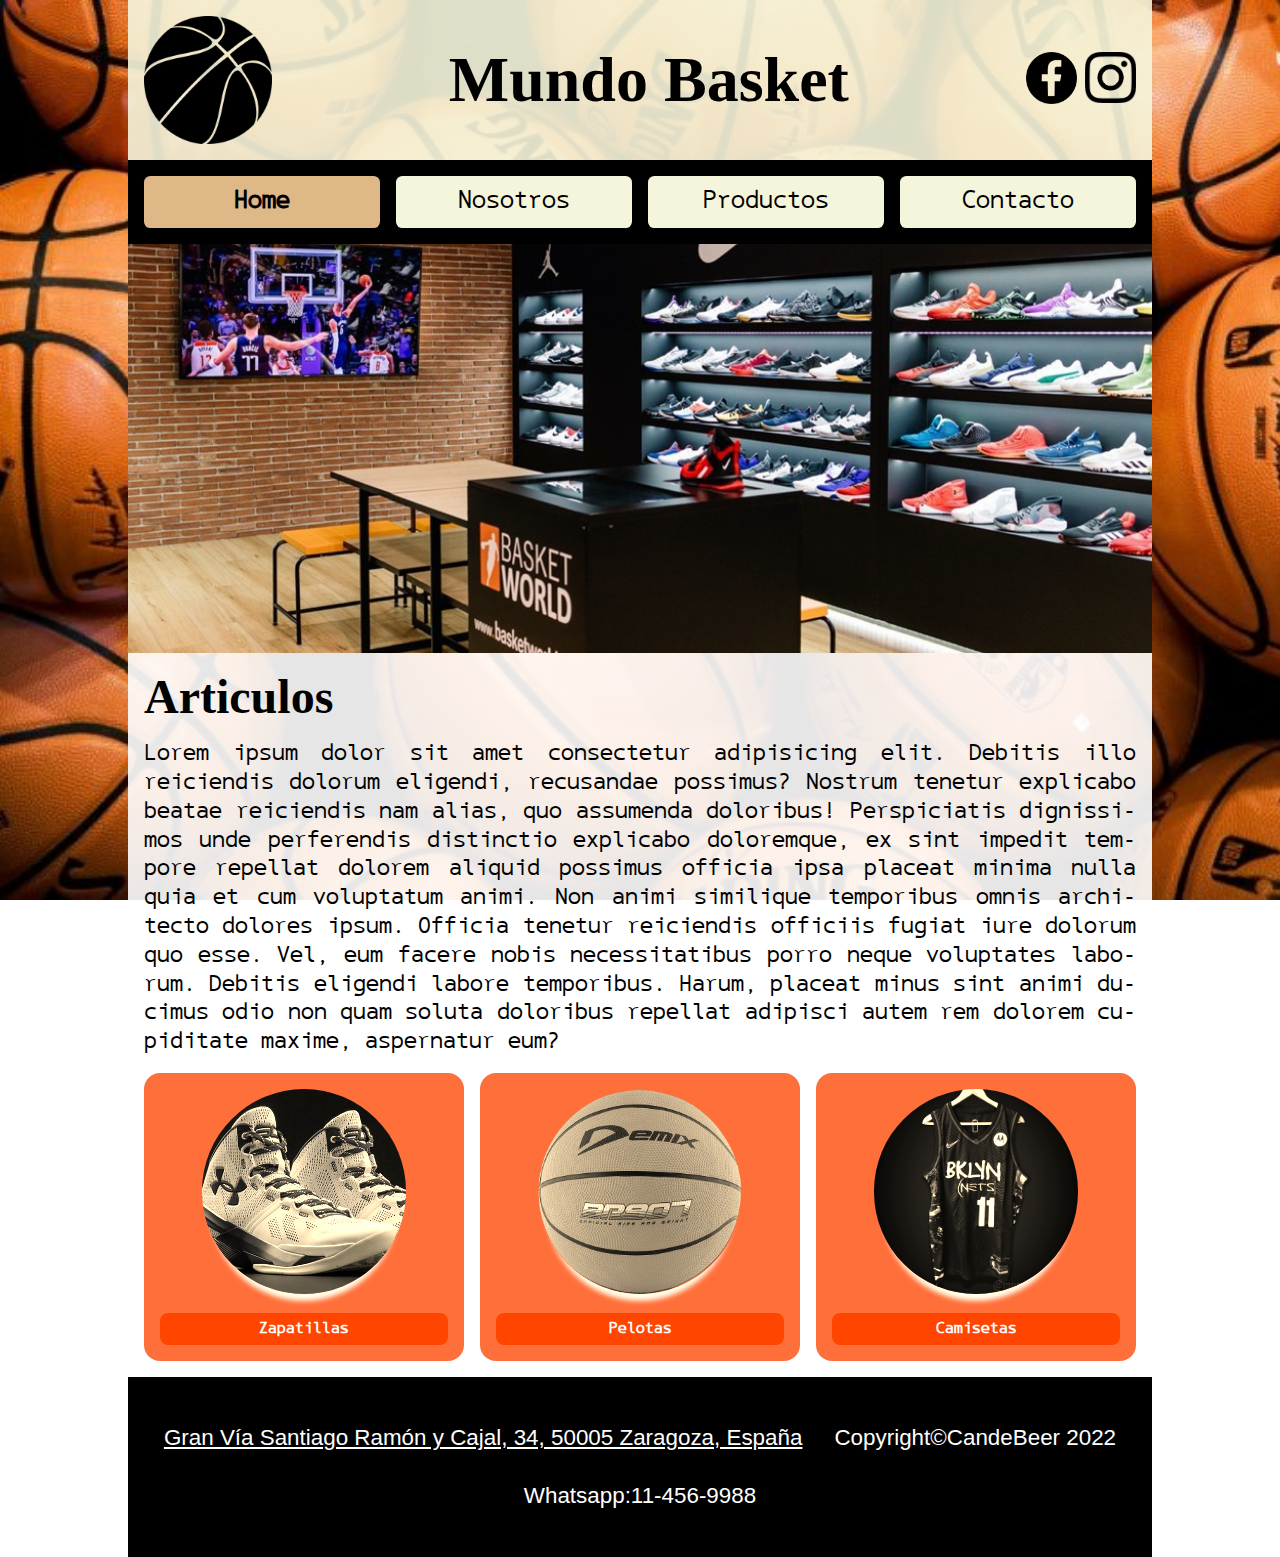
<file: web-mundobasket/index.html>
<!DOCTYPE html>
<html lang="es">
<head>
    <meta charset="UTF-8">
    <meta http-equiv="X-UA-Compatible" content="IE=edge">
    <meta name="viewport" content="width=device-width, initial-scale=1.0">
    <title>Mundo basket</title>
    <link rel="stylesheet" href="css/estilos.css">
    <meta http-equiv="Last-Modified" content="0">
<meta http-equiv="Cache-Control" content="no-cache, mustrevalidate">
<meta http-equiv="Pragma" content="no-cache">
<meta name="description" content="tienda de articulos de basquet">
<meta name="keywords" content="pelotas, zapatillas de basquet, camisetas, tienda de basquet">
<link rel="stylesheet" href="css/estilos.css">
</head>
<body>
<div class="contenedor">
<header class="cabecera">
<img src="img/pelotablancaynegra.png" class="logo">
<h1 class="titulo">Mundo Basket</h1>
<div class="redes">
<a href="#"><img src="img/facebook 2.png" alt="" class="redes__imagen"></a>
<a href="#"><img src="img/instagram1.png" alt="" class="redes__imagen"></a>
</div>
</header>
<nav class="menu" id="menu">
<ul class="menu__ul">
<li class="menu__item"><a href="index.html" class="menu__link menu__link--actual">Home</a></li>
<li class="menu__item"><a href="nosotros.html" class="menu__link">Nosotros</a></li>
<li class="menu__item"><a href="index.html#productos" class="menu__link">Productos</a></li>
<li class="menu__item"><a href="contacto.html" class="menu__link">Contacto</a></li>
</ul>
</nav>
<section class="portada">
<div class="slider">
<img src="img/slider/imgslider1.jpg" class="slider__item">
<img src="img/slider/imgsliderremp1.jpg" class="slider__item">
<img src="img/slider/imgsliderremp2.jpg" class="slider__item">
<img src="img/slider/imgslider4.jpg" class="slider__item">
</div>
</section>
<section class="principal">
<h2 class="principal__titulo" id="productos">Articulos</h2>
<p class="principal__texto">Lorem ipsum dolor sit amet consectetur adipisicing elit. Debitis illo reiciendis dolorum eligendi, recusandae possimus? Nostrum tenetur explicabo beatae reiciendis nam alias, quo assumenda doloribus! Perspiciatis dignissimos unde perferendis distinctio explicabo doloremque, ex sint impedit tempore repellat dolorem aliquid possimus officia ipsa placeat minima nulla quia et cum voluptatum animi. Non animi similique temporibus omnis architecto dolores ipsum. Officia tenetur reiciendis officiis fugiat iure dolorum quo esse. Vel, eum facere nobis necessitatibus porro neque voluptates laborum. Debitis eligendi labore temporibus. Harum, placeat minus sint animi ducimus odio non quam soluta doloribus repellat adipisci autem rem dolorem cupiditate maxime, aspernatur eum?</p>
<div class="productos">
<article class="productos__item">
<a href="zapatillas.html" class="productos__link">
<img src="img/producto1/zapas1.png" class="productos__imagen">
<span class="productos__titulo">Zapatillas</span>
</a>
</article>
<article class="productos__item">
<a href="pelotas.html" class="productos__link">
<img src="img/producto2/bocha.png" class="productos__imagen">
<span class="productos__titulo">Pelotas</span>
</a>
</article>
<article class="productos__item">
<a href="camisetas.html" class="productos__link">
<img src="img/producto3/camiseta1.png" class="productos__imagen">
<span class="productos__titulo">Camisetas</span>
</a>
</article>
</div>
</section>
<footer class="pie">
<p class="pie__texto"><a href="https://g.page/BasketWorld?share" target="_blank" class="pie__link">Gran Vía Santiago Ramón y Cajal, 34, 50005 Zaragoza, España</a></p>
<p class="pie__texto">Copyright&copy;CandeBeer 2022</p>
<p class="pie__texto">Whatsapp:11-456-9988</p>
</footer>
</div>
</body>
</html>
</file>
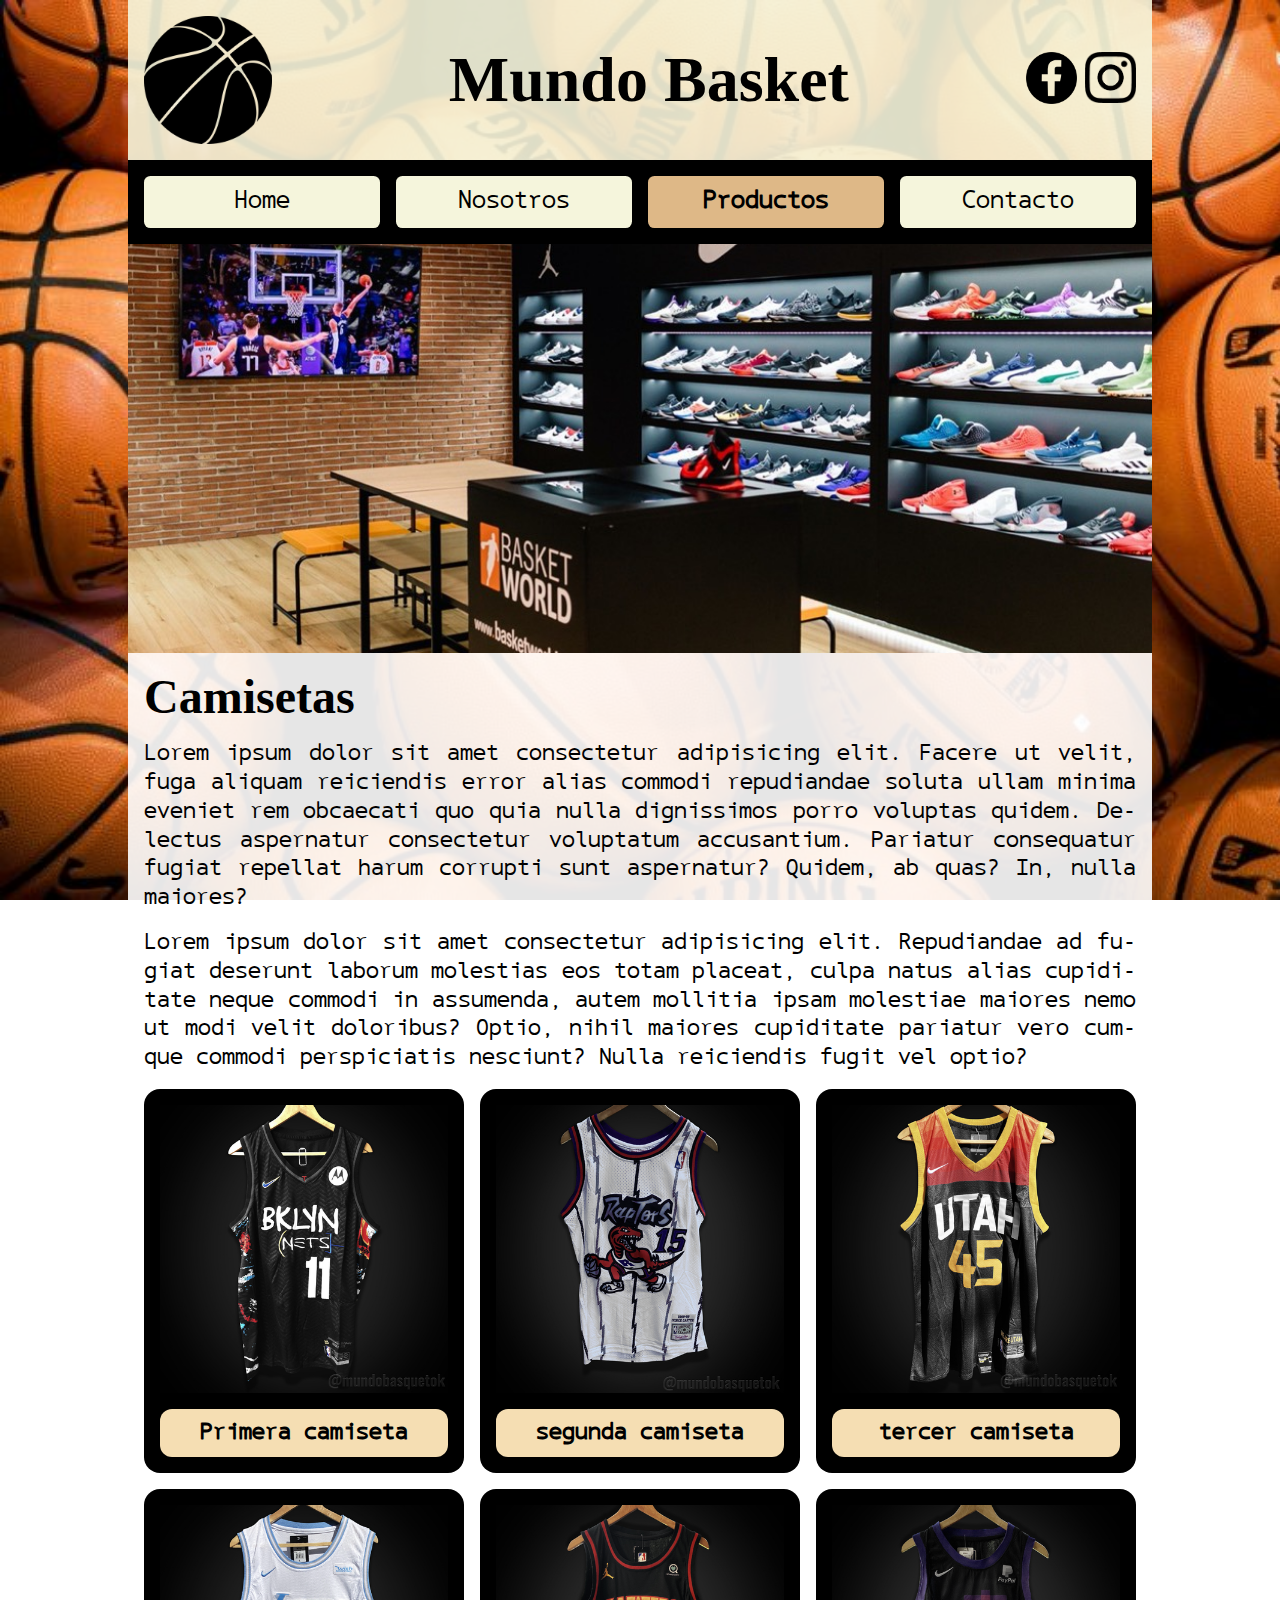
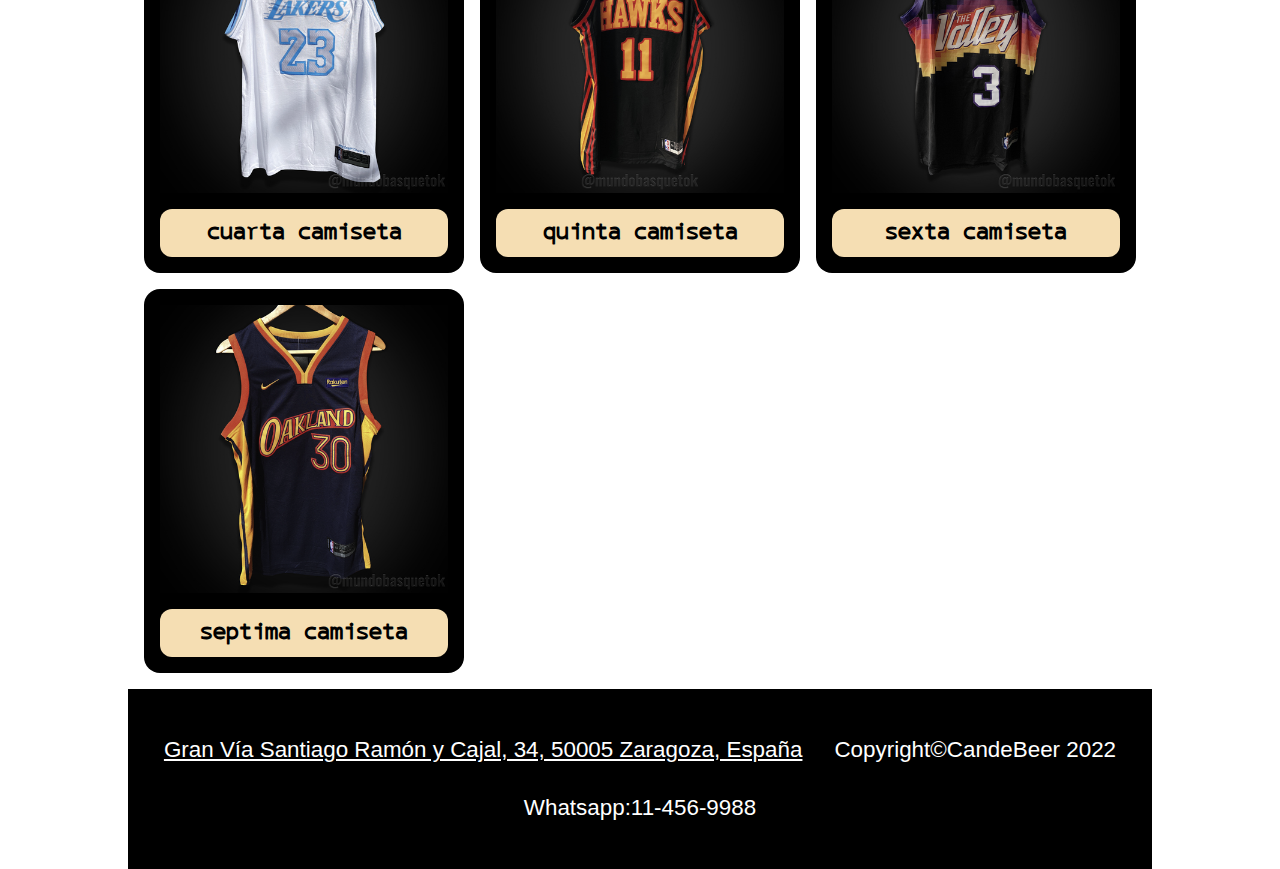
<file: web-mundobasket/camisetas.html>
<!DOCTYPE html>
<html lang="es">
<head>
    <meta charset="UTF-8">
    <meta http-equiv="X-UA-Compatible" content="IE=edge">
    <meta name="viewport" content="width=device-width, initial-scale=1.0">
    <title>Mundo basket</title>
    <link rel="stylesheet" href="css/estilos.css">
    <meta http-equiv="Last-Modified" content="0">
<meta http-equiv="Cache-Control" content="no-cache, mustrevalidate">
<meta http-equiv="Pragma" content="no-cache">
<meta name="description" content="tienda de articulos de basquet">
<meta name="keywords" content="pelotas, zapatillas de basquet, camisetas, tienda de basquet">
<link rel="stylesheet" href="css/estilos.css">
</head>
<body>
<div class="contenedor">
<header class="cabecera">
<img src="img/pelotablancaynegra.png" class="logo">
<h1 class="titulo">Mundo Basket</h1>
<div class="redes">
<a href="#"><img src="img/facebook 2.png" alt="" class="redes__imagen"></a>
<a href="#"><img src="img/instagram1.png" alt="" class="redes__imagen"></a>
</div>
</header>
<nav class="menu" id="menu">
<ul class="menu__ul">
<li class="menu__item"><a href="index.html" class="menu__link ">Home</a></li>
<li class="menu__item"><a href="nosotros.html" class="menu__link ">Nosotros</a></li>
<li class="menu__item"><a href="index.html#productos" class="menu__link menu__link--actual">Productos</a></li>
<li class="menu__item"><a href="contacto.html" class="menu__link">Contacto</a></li>
</ul>
</nav>
<section class="portada">
<div class="slider">
<img src="img/slider/imgslider1.jpg" class="slider__item">
<img src="img/slider/imgsliderremp1.jpg" class="slider__item">
<img src="img/slider/imgsliderremp2.jpg" class="slider__item">
<img src="img/slider/imgslider4.jpg" class="slider__item">
</div>
</section>
<section class="principal">
<h2 class="principal__titulo" id="productos">Camisetas</h2>
<p class="principal__texto">Lorem ipsum dolor sit amet consectetur adipisicing elit. Facere ut velit, fuga aliquam reiciendis error alias commodi repudiandae soluta ullam minima eveniet rem obcaecati quo quia nulla dignissimos porro voluptas quidem. Delectus aspernatur consectetur voluptatum accusantium. Pariatur consequatur fugiat repellat harum corrupti sunt aspernatur? Quidem, ab quas? In, nulla maiores?</p>
<p class="principal__texto">Lorem ipsum dolor sit amet consectetur adipisicing elit. Repudiandae ad fugiat deserunt laborum molestias eos totam placeat, culpa natus alias cupiditate neque commodi in assumenda, autem mollitia ipsam molestiae maiores nemo ut modi velit doloribus? Optio, nihil maiores cupiditate pariatur vero cumque commodi perspiciatis nesciunt? Nulla reiciendis fugit vel optio?</p>
<div class="galeria">
<figure class="galeria__item">
<img src="img/producto3/camiseta1.png" class="galeria__imagen">
<figcaption class="galeria__titulo">Primera camiseta</figcaption>
</figure>
<figure class="galeria__item">
<img src="img/producto3/camiseta2.png" class="galeria__imagen">
<figcaption class="galeria__titulo">segunda camiseta</figcaption>
</figure>
<figure class="galeria__item">
<img src="img/producto3/camiseta3.png" class="galeria__imagen">
<figcaption class="galeria__titulo">tercer camiseta</figcaption>
</figure>
<figure class="galeria__item">
<img src="img/producto3/camiseta4.png" class="galeria__imagen">
<figcaption class="galeria__titulo">cuarta camiseta</figcaption>
</figure>
<figure class="galeria__item">
<img src="img/producto3/camiseta5.png" class="galeria__imagen">
<figcaption class="galeria__titulo">quinta camiseta</figcaption>
</figure>
<figure class="galeria__item">
<img src="img/producto3/camsietasuns.jpg" class="galeria__imagen">
<figcaption class="galeria__titulo">sexta camiseta</figcaption>
</figure>
<figure class="galeria__item">
<img src="img/producto3/camisetawarriros.jpg" class="galeria__imagen">
<figcaption class="galeria__titulo">septima camiseta</figcaption>
</figure>
</div>
</section>
<footer class="pie">
<p class="pie__texto"><a href="https://g.page/BasketWorld?share" target="_blank" class="pie__link">Gran Vía Santiago Ramón y Cajal, 34, 50005 Zaragoza, España</a></p>
<p class="pie__texto">Copyright&copy;CandeBeer 2022</p>
<p class="pie__texto">Whatsapp:11-456-9988</p>
</footer>
</div>
</body>
</html>
</file>
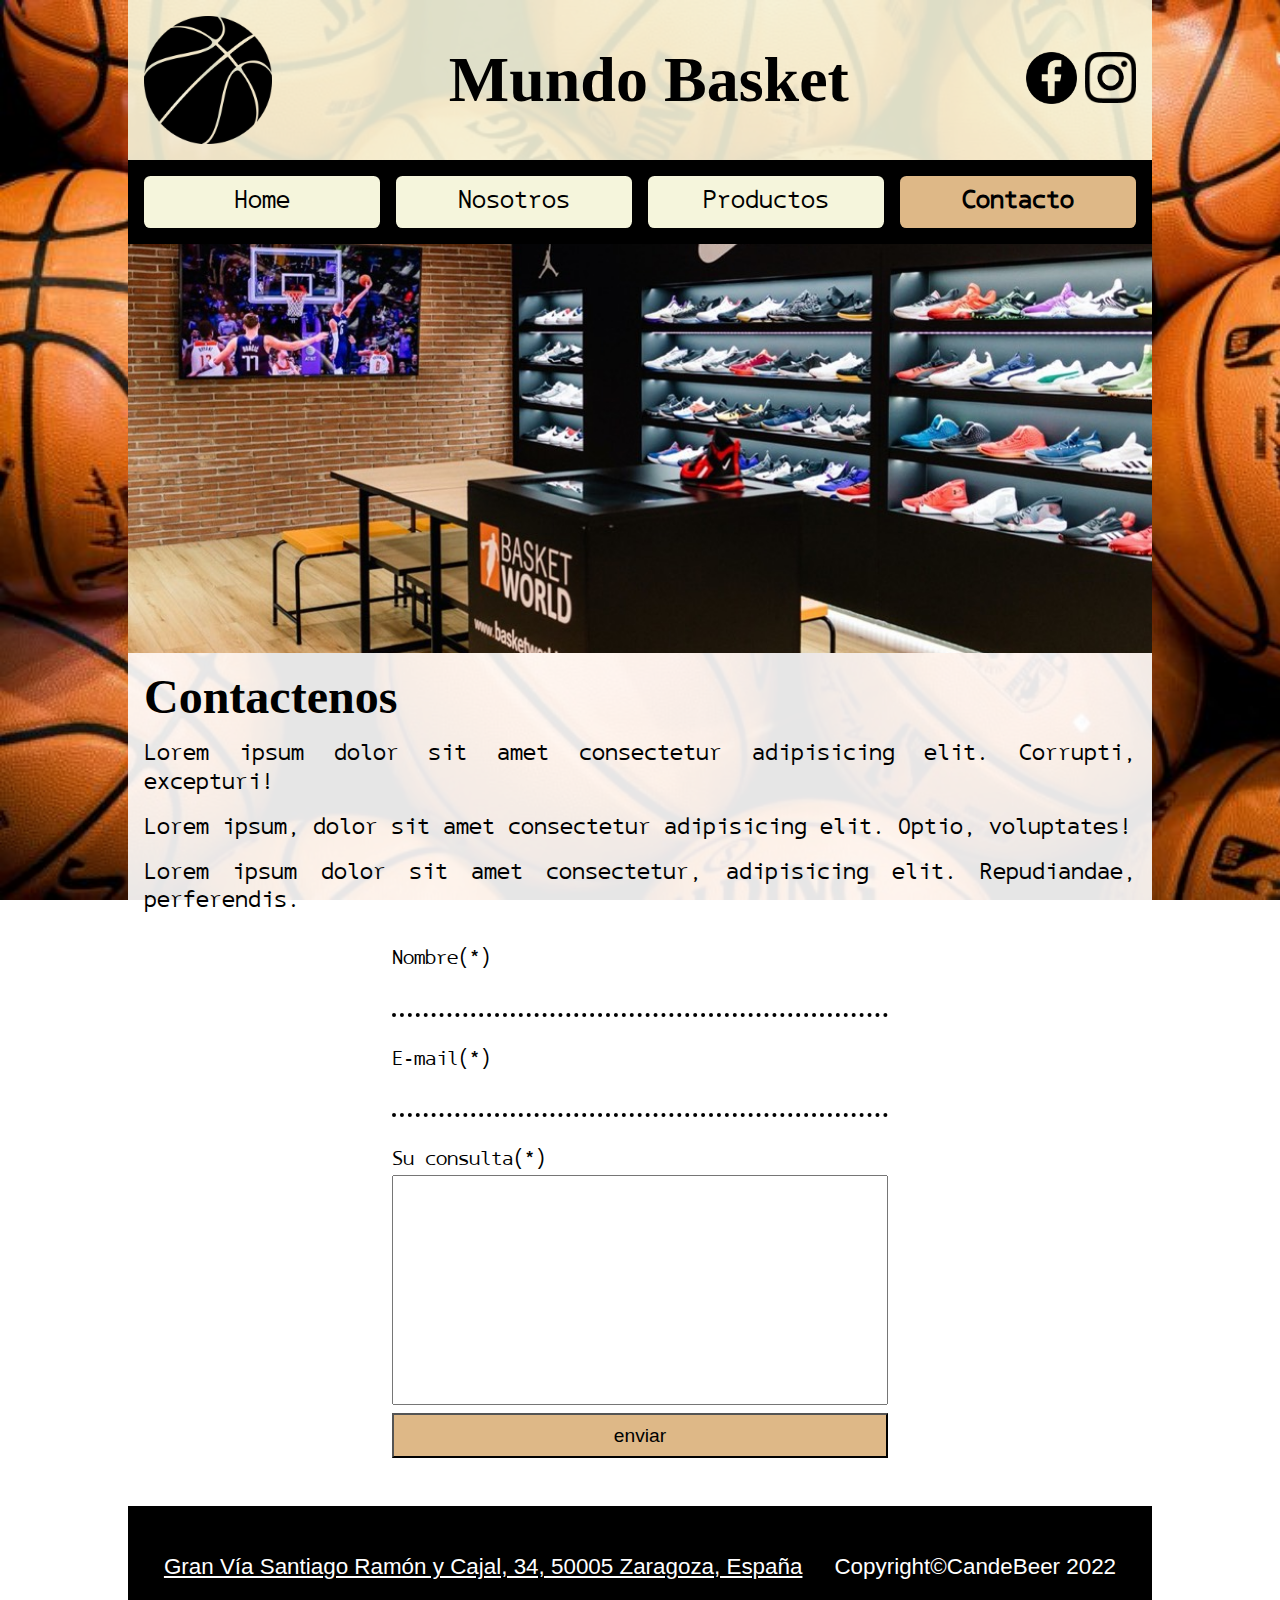
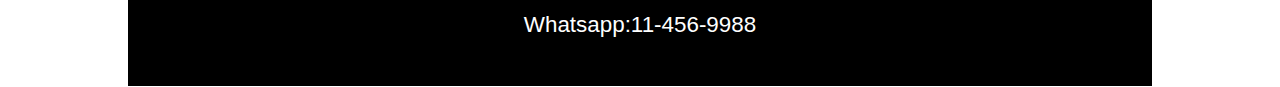
<file: web-mundobasket/contacto.html>
<!DOCTYPE html>
<html lang="es">
<head>
    <meta charset="UTF-8">
    <meta http-equiv="X-UA-Compatible" content="IE=edge">
    <meta name="viewport" content="width=device-width, initial-scale=1.0">
    <title>Mundo basket</title>
    <link rel="stylesheet" href="css/estilos.css">
    <meta http-equiv="Last-Modified" content="0">
<meta http-equiv="Cache-Control" content="no-cache, mustrevalidate">
<meta http-equiv="Pragma" content="no-cache">
<meta name="description" content="tienda de articulos de basquet">
<meta name="keywords" content="pelotas, zapatillas de basquet, camisetas, tienda de basquet">
<link rel="stylesheet" href="css/estilos.css">
</head>
<body>
<div class="contenedor">
<header class="cabecera">
<img src="img/pelotablancaynegra.png" class="logo">
<h1 class="titulo">Mundo Basket</h1>
<div class="redes">
<a href="#"><img src="img/facebook 2.png" alt="" class="redes__imagen"></a>
<a href="#"><img src="img/instagram1.png" alt="" class="redes__imagen"></a>
</div>
</header>
<nav class="menu" id="menu">
<ul class="menu__ul">
<li class="menu__item"><a href="index.html" class="menu__link ">Home</a></li>
<li class="menu__item"><a href="nosotros.html" class="menu__link ">Nosotros</a></li>
<li class="menu__item"><a href="index.html#productos" class="menu__link">Productos</a></li>
<li class="menu__item"><a href="contacto.html" class="menu__link menu__link--actual">Contacto</a></li>
</ul>
</nav>
<section class="portada">
<div class="slider">
<img src="img/slider/imgslider1.jpg" class="slider__item">
<img src="img/slider/imgsliderremp1.jpg" class="slider__item">
<img src="img/slider/imgsliderremp2.jpg" class="slider__item">
<img src="img/slider/imgslider4.jpg" class="slider__item">
</div>
</section>
<section class="principal">
<h2 class="principal__titulo" id="productos">Contactenos</h2>
<p class="principal__texto">Lorem ipsum dolor sit amet consectetur adipisicing elit. Corrupti, excepturi!</p>
<p class="principal__texto">Lorem ipsum, dolor sit amet consectetur adipisicing elit. Optio, voluptates!</p>
<p class="principal__texto">Lorem ipsum dolor sit amet consectetur, adipisicing elit. Repudiandae, perferendis.</p>
<form action="mail.php" method="post" class="formulario">
<label for="nombre" class="formulario__label">Nombre(*)</label>
<input type="text" name="nombre" id="nombre" class="formulario__input" required>
<label for="email" class="formulario__label">E-mail(*)</label>
<input type="email" name="email" id="email" class="formulario__input" required>
<label for="consulta" class="formulario__label">Su consulta(*)</label>
<textarea name="consulta" id="consulta" class="formulario__consulta" required></textarea>
<input type="submit" class="formulario__boton" value="enviar">
</form>
</section>
<footer class="pie">
<p class="pie__texto"><a href="https://g.page/BasketWorld?share" target="_blank" class="pie__link">Gran Vía Santiago Ramón y Cajal, 34, 50005 Zaragoza, España</a></p>
<p class="pie__texto">Copyright&copy;CandeBeer 2022</p>
<p class="pie__texto">Whatsapp:11-456-9988</p>
</footer>
</div>
</body>
</html>
</file>
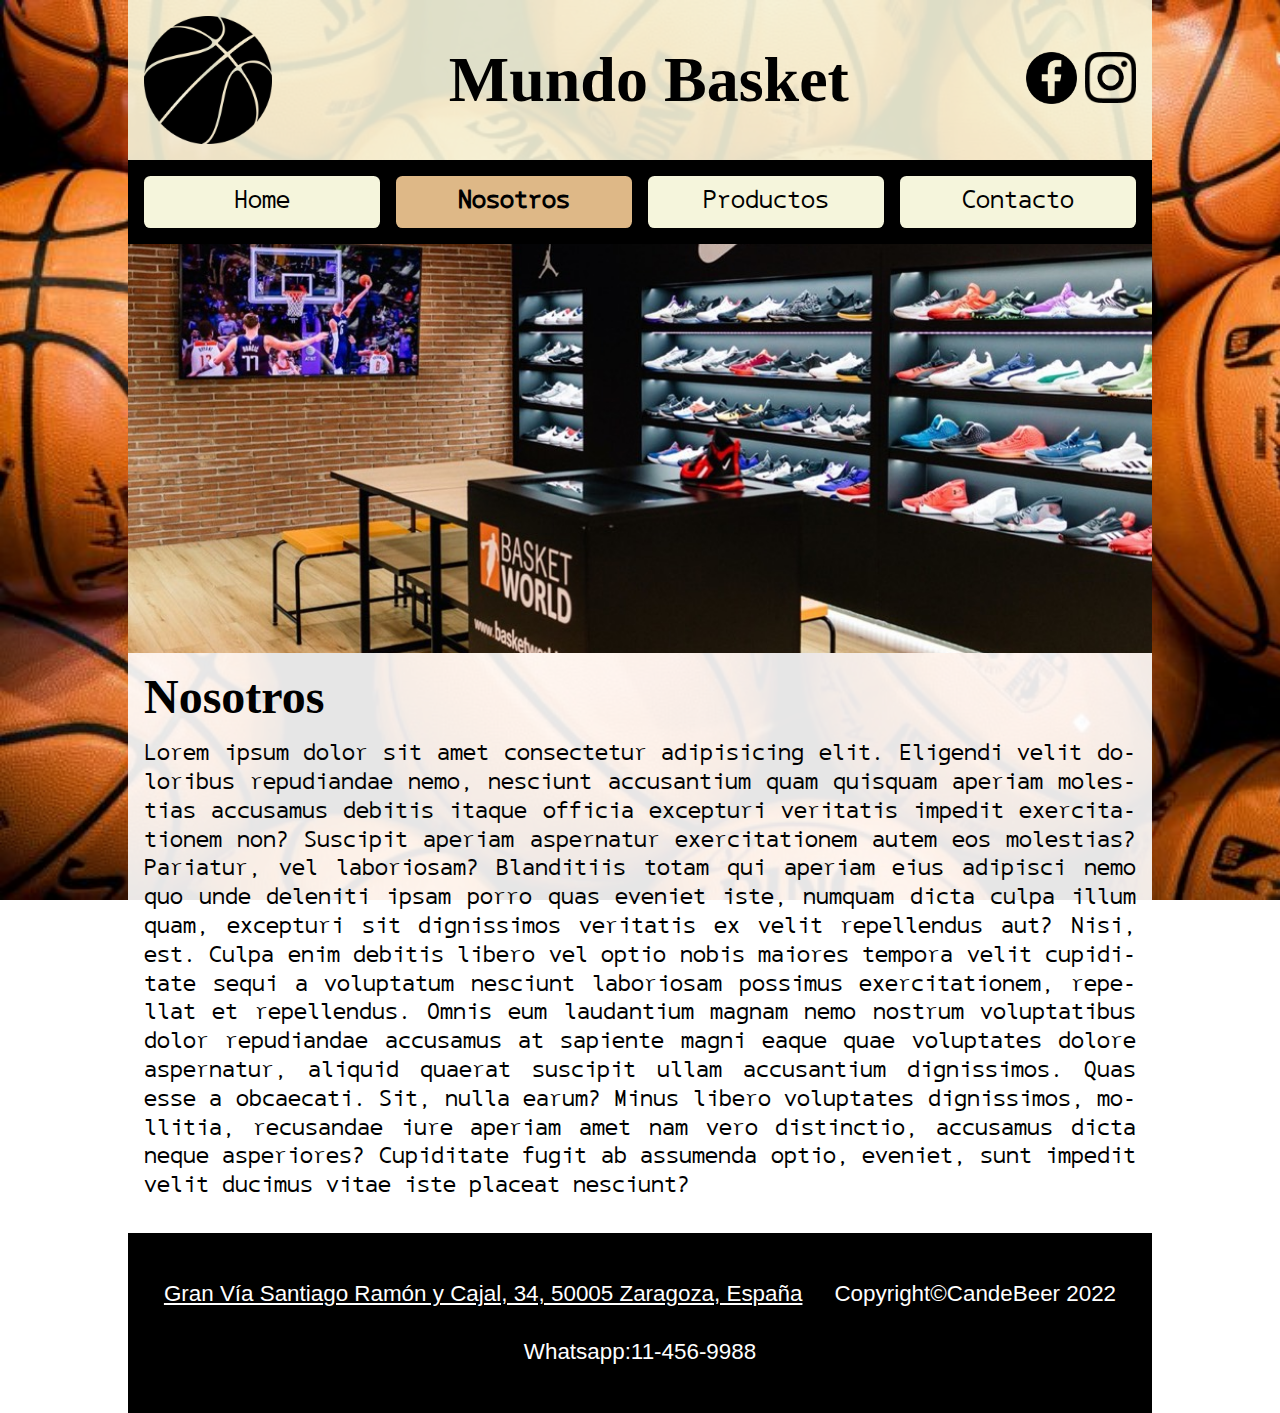
<file: web-mundobasket/nosotros.html>
<!DOCTYPE html>
<html lang="es">
<head>
    <meta charset="UTF-8">
    <meta http-equiv="X-UA-Compatible" content="IE=edge">
    <meta name="viewport" content="width=device-width, initial-scale=1.0">
    <title>Mundo basket</title>
    <link rel="stylesheet" href="css/estilos.css">
    <meta http-equiv="Last-Modified" content="0">
<meta http-equiv="Cache-Control" content="no-cache, mustrevalidate">
<meta http-equiv="Pragma" content="no-cache">
<meta name="description" content="tienda de articulos de basquet">
<meta name="keywords" content="pelotas, zapatillas de basquet, camisetas, tienda de basquet">
<link rel="stylesheet" href="css/estilos.css">
</head>
<body>
<div class="contenedor">
<header class="cabecera">
<img src="img/pelotablancaynegra.png" class="logo">
<h1 class="titulo">Mundo Basket</h1>
<div class="redes">
<a href="#"><img src="img/facebook 2.png" alt="" class="redes__imagen"></a>
<a href="#"><img src="img/instagram1.png" alt="" class="redes__imagen"></a>
</div>
</header>
<nav class="menu" id="menu">
<ul class="menu__ul">
<li class="menu__item"><a href="index.html" class="menu__link ">Home</a></li>
<li class="menu__item"><a href="nosotros.html" class="menu__link menu__link--actual">Nosotros</a></li>
<li class="menu__item"><a href="index.html#productos" class="menu__link">Productos</a></li>
<li class="menu__item"><a href="contacto.html" class="menu__link">Contacto</a></li>
</ul>
</nav>
<section class="portada">
<div class="slider">
<img src="img/slider/imgslider1.jpg" class="slider__item">
<img src="img/slider/imgsliderremp1.jpg" class="slider__item">
<img src="img/slider/imgsliderremp2.jpg" class="slider__item">
<img src="img/slider/imgslider4.jpg" class="slider__item">
</div>
</section>
<section class="principal">
<h2 class="principal__titulo" id="productos">Nosotros</h2>
<p class="principal__texto">Lorem ipsum dolor sit amet consectetur adipisicing elit. Eligendi velit doloribus repudiandae nemo, nesciunt accusantium quam quisquam aperiam molestias accusamus debitis itaque officia excepturi veritatis impedit exercitationem non? Suscipit aperiam aspernatur exercitationem autem eos molestias? Pariatur, vel laboriosam? Blanditiis totam qui aperiam eius adipisci nemo quo unde deleniti ipsam porro quas eveniet iste, numquam dicta culpa illum quam, excepturi sit dignissimos veritatis ex velit repellendus aut? Nisi, est. Culpa enim debitis libero vel optio nobis maiores tempora velit cupiditate sequi a voluptatum nesciunt laboriosam possimus exercitationem, repellat et repellendus. Omnis eum laudantium magnam nemo nostrum voluptatibus dolor repudiandae accusamus at sapiente magni eaque quae voluptates dolore aspernatur, aliquid quaerat suscipit ullam accusantium dignissimos. Quas esse a obcaecati. Sit, nulla earum? Minus libero voluptates dignissimos, mollitia, recusandae iure aperiam amet nam vero distinctio, accusamus dicta neque asperiores? Cupiditate fugit ab assumenda optio, eveniet, sunt impedit velit ducimus vitae iste placeat nesciunt?</p>

</section>
<footer class="pie">
<p class="pie__texto"><a href="https://g.page/BasketWorld?share" target="_blank" class="pie__link">Gran Vía Santiago Ramón y Cajal, 34, 50005 Zaragoza, España</a></p>
<p class="pie__texto">Copyright&copy;CandeBeer 2022</p>
<p class="pie__texto">Whatsapp:11-456-9988</p>
</footer>
</div>
</body>
</html>
</file>
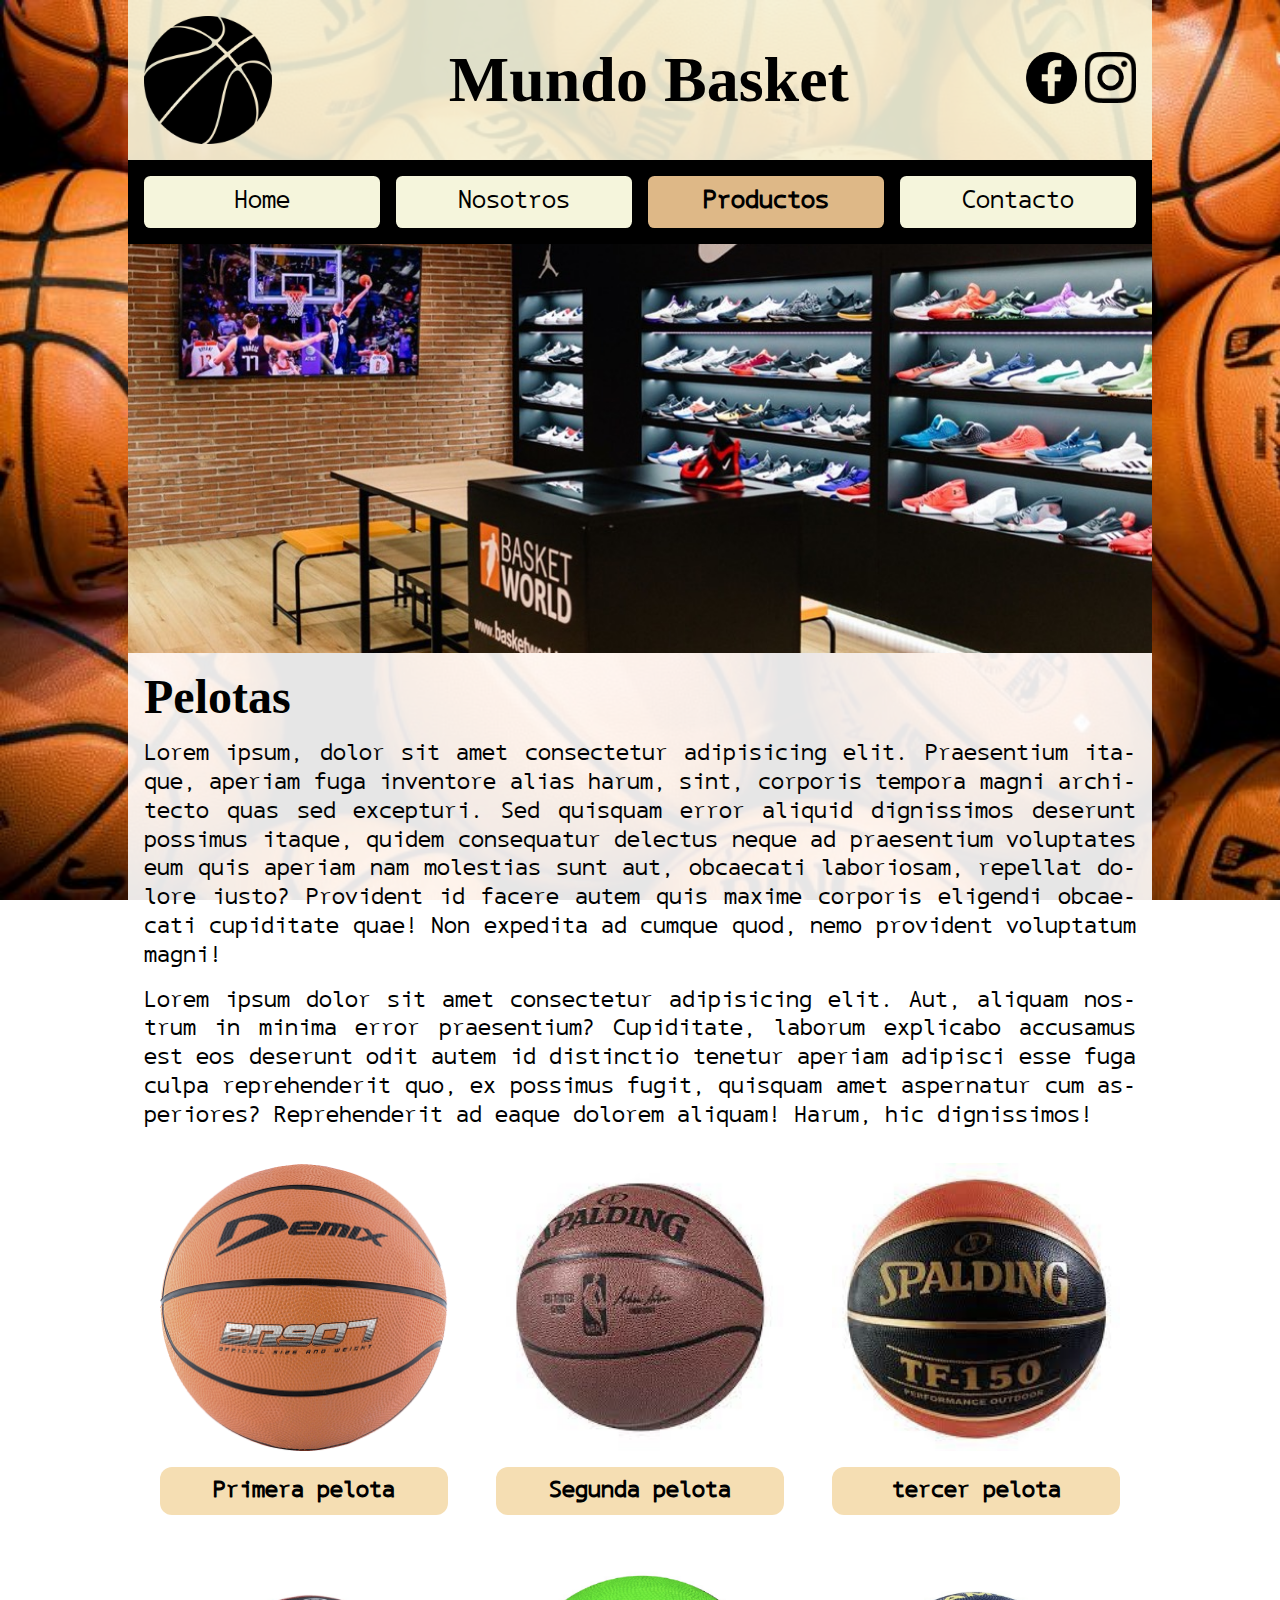
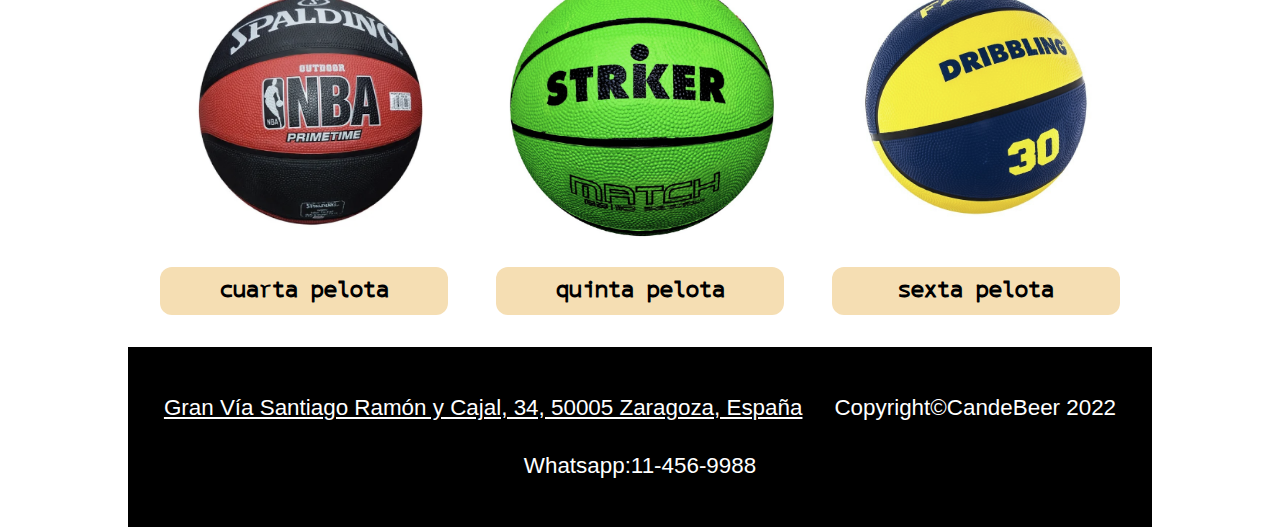
<file: web-mundobasket/pelotas.html>
<!DOCTYPE html>
<html lang="es">
<head>
    <meta charset="UTF-8">
    <meta http-equiv="X-UA-Compatible" content="IE=edge">
    <meta name="viewport" content="width=device-width, initial-scale=1.0">
    <title>Mundo basket</title>
    <link rel="stylesheet" href="css/estilos.css">
    <meta http-equiv="Last-Modified" content="0">
<meta http-equiv="Cache-Control" content="no-cache, mustrevalidate">
<meta http-equiv="Pragma" content="no-cache">
<meta name="description" content="tienda de articulos de basquet">
<meta name="keywords" content="pelotas, zapatillas de basquet, camisetas, tienda de basquet">
<link rel="stylesheet" href="css/estilos.css">
</head>
<body>
<div class="contenedor">
<header class="cabecera">
<img src="img/pelotablancaynegra.png" class="logo">
<h1 class="titulo">Mundo Basket</h1>
<div class="redes">
<a href="#"><img src="img/facebook 2.png" alt="" class="redes__imagen"></a>
<a href="#"><img src="img/instagram1.png" alt="" class="redes__imagen"></a>
</div>
</header>
<nav class="menu" id="menu">
<ul class="menu__ul">
<li class="menu__item"><a href="index.html" class="menu__link ">Home</a></li>
<li class="menu__item"><a href="nosotros.html" class="menu__link ">Nosotros</a></li>
<li class="menu__item"><a href="index.html#productos" class="menu__link menu__link--actual">Productos</a></li>
<li class="menu__item"><a href="contacto.html" class="menu__link">Contacto</a></li>
</ul>
</nav>
<section class="portada">
<div class="slider">
<img src="img/slider/imgslider1.jpg" class="slider__item">
<img src="img/slider/imgsliderremp1.jpg" class="slider__item">
<img src="img/slider/imgsliderremp2.jpg" class="slider__item">
<img src="img/slider/imgslider4.jpg" class="slider__item">
</div>
</section>
<section class="principal">
<h2 class="principal__titulo" id="productos">Pelotas</h2>
<p class="principal__texto">Lorem ipsum, dolor sit amet consectetur adipisicing elit. Praesentium itaque, aperiam fuga inventore alias harum, sint, corporis tempora magni architecto quas sed excepturi. Sed quisquam error aliquid dignissimos deserunt possimus itaque, quidem consequatur delectus neque ad praesentium voluptates eum quis aperiam nam molestias sunt aut, obcaecati laboriosam, repellat dolore iusto? Provident id facere autem quis maxime corporis eligendi obcaecati cupiditate quae! Non expedita ad cumque quod, nemo provident voluptatum magni!</p>
<p class="principal__texto">Lorem ipsum dolor sit amet consectetur adipisicing elit. Aut, aliquam nostrum in minima error praesentium? Cupiditate, laborum explicabo accusamus est eos deserunt odit autem id distinctio tenetur aperiam adipisci esse fuga culpa reprehenderit quo, ex possimus fugit, quisquam amet aspernatur cum asperiores? Reprehenderit ad eaque dolorem aliquam! Harum, hic dignissimos!</p>
<div class="galeria">
<figure class="galeria__item p">
<img src="img/producto2/bocha.png" class="galeria__imagen">
<figcaption class="galeria__titulo">Primera pelota</figcaption>
</figure>
<figure class="galeria__item p">
<img src="img/producto2/pelota.jpg " class="galeria__imagen">
<figcaption class="galeria__titulo">Segunda pelota</figcaption>
</figure>
<figure class="galeria__item p">
<img src="img/producto2/pelotabasquet2.png " class="galeria__imagen">
<figcaption class="galeria__titulo">tercer pelota</figcaption>
</figure>
<figure class="galeria__item p">
<img src="img/producto2/pelotabasquet3.png " class="galeria__imagen">
<figcaption class="galeria__titulo">cuarta pelota</figcaption>
</figure>
<figure class="galeria__item p">
<img src="img/producto2/pelotabasquet4.png " class="galeria__imagen">
<figcaption class="galeria__titulo">quinta pelota</figcaption>
</figure>
<figure class="galeria__item p">
<img src="img/producto2/pelotabasquet5.png " class="galeria__imagen">
<figcaption class="galeria__titulo">sexta pelota</figcaption>
</figure>
</div>
</section>
<footer class="pie">
<p class="pie__texto"><a href="https://g.page/BasketWorld?share" target="_blank" class="pie__link">Gran Vía Santiago Ramón y Cajal, 34, 50005 Zaragoza, España</a></p>
<p class="pie__texto">Copyright&copy;CandeBeer 2022</p>
<p class="pie__texto">Whatsapp:11-456-9988</p>
</footer>
</div>
</body>
</html>
</file>
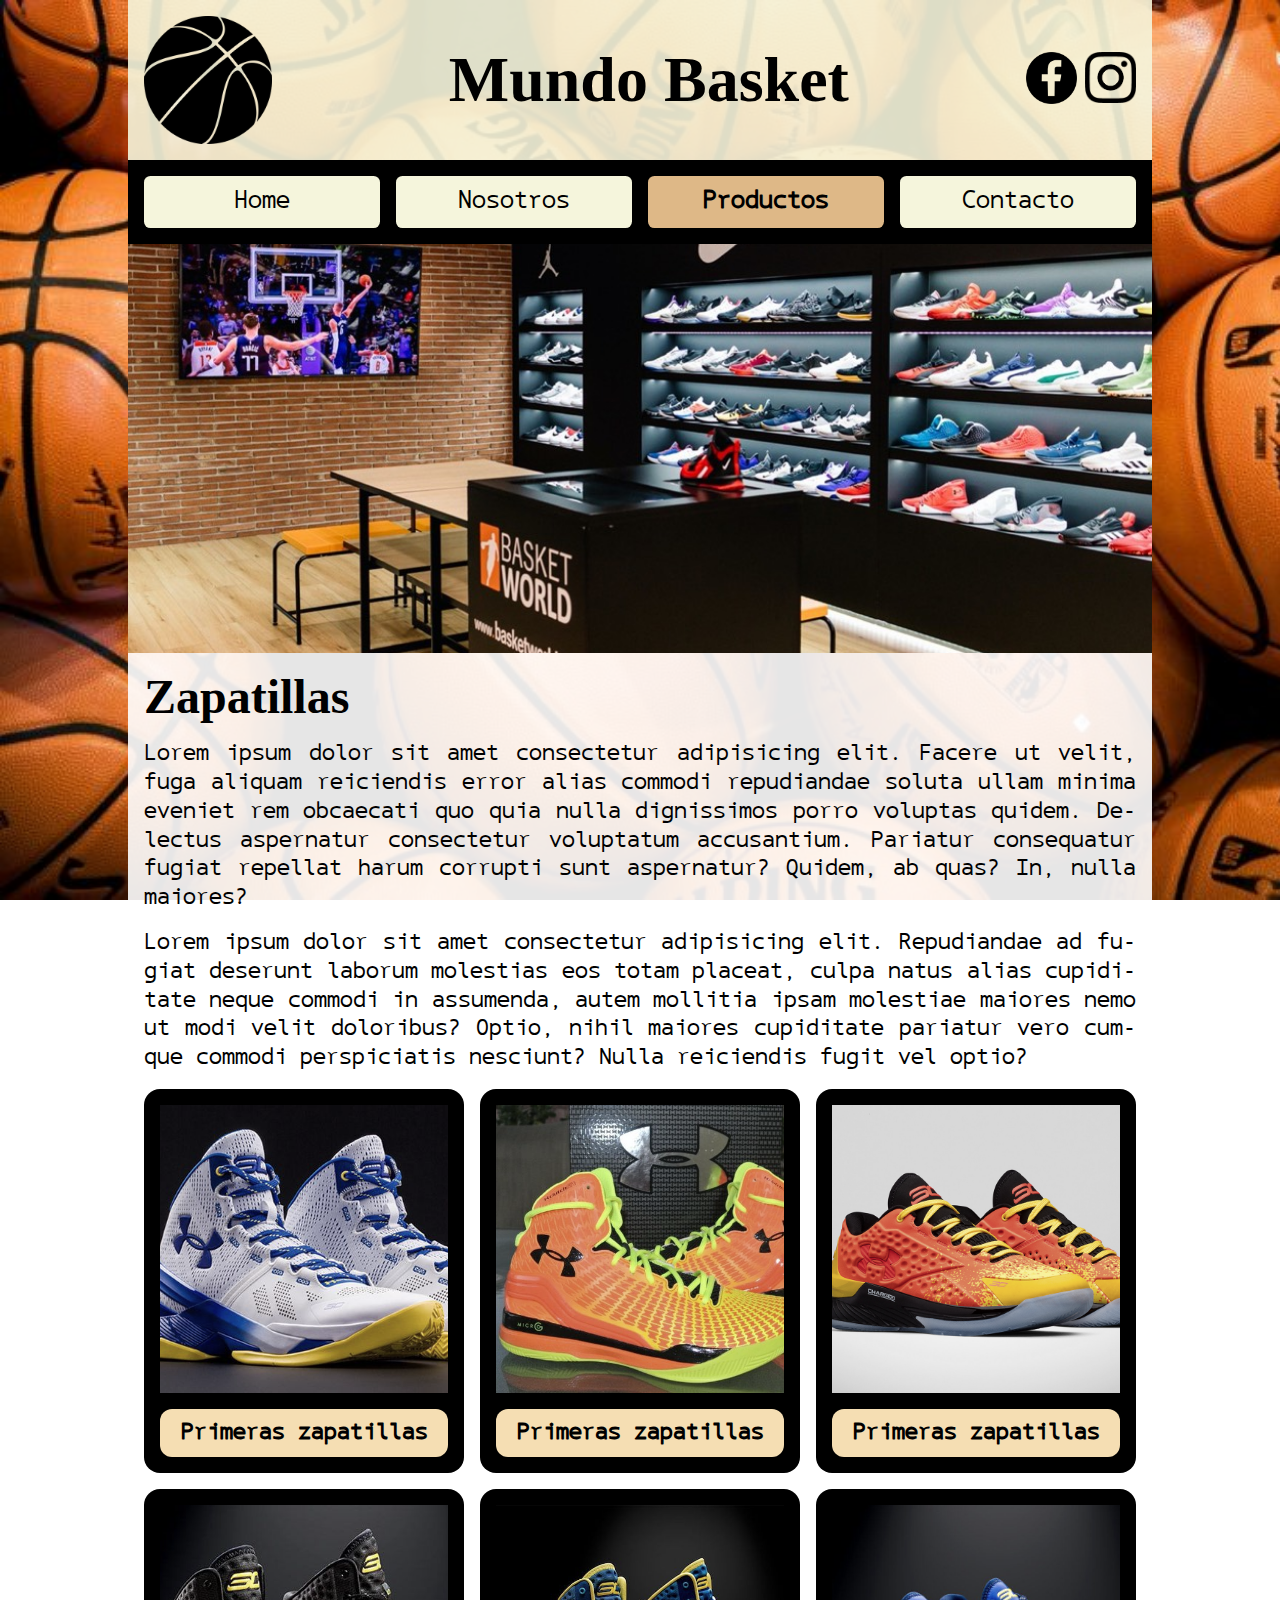
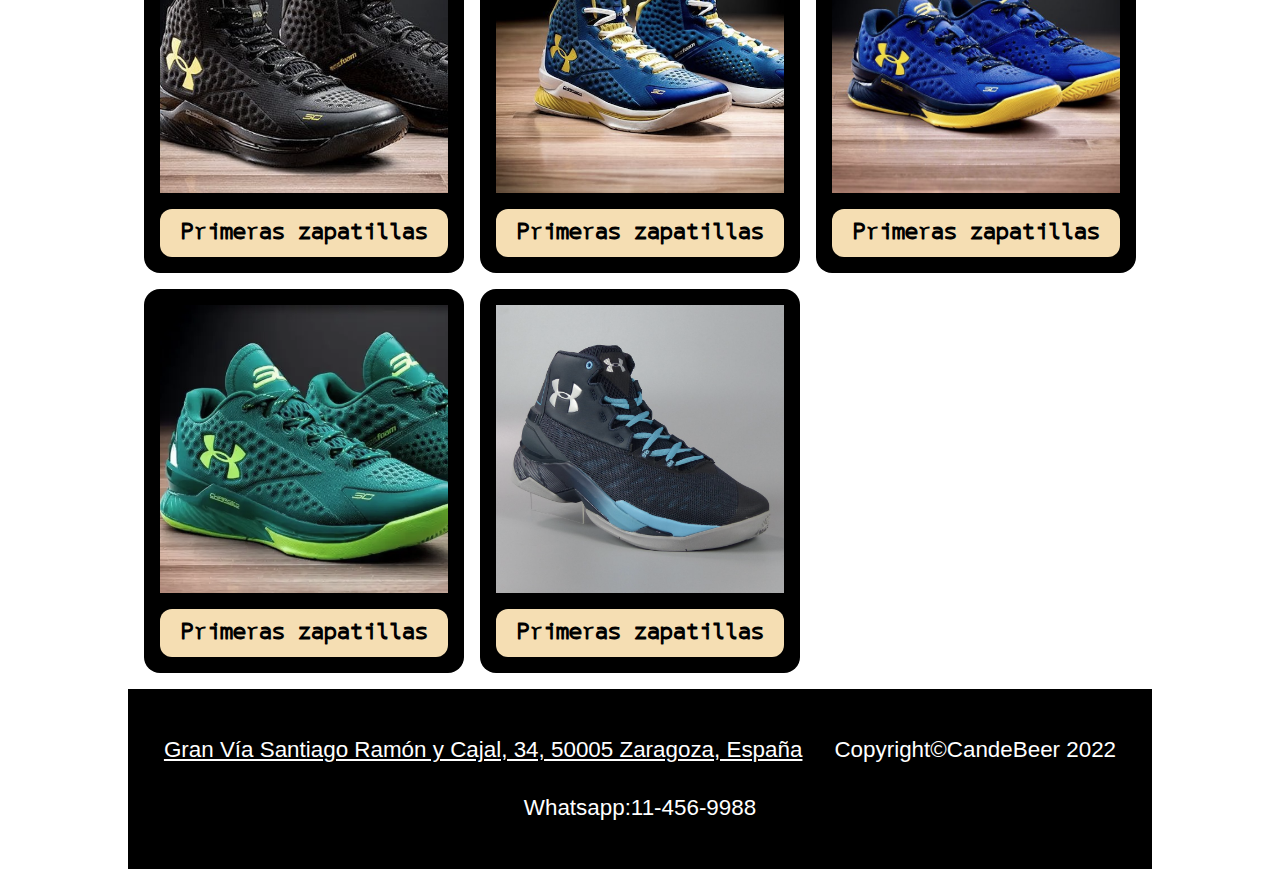
<file: web-mundobasket/zapatillas.html>
<!DOCTYPE html>
<html lang="es">
<head>
    <meta charset="UTF-8">
    <meta http-equiv="X-UA-Compatible" content="IE=edge">
    <meta name="viewport" content="width=device-width, initial-scale=1.0">
    <title>Mundo basket</title>
    <link rel="stylesheet" href="css/estilos.css">
    <meta http-equiv="Last-Modified" content="0">
<meta http-equiv="Cache-Control" content="no-cache, mustrevalidate">
<meta http-equiv="Pragma" content="no-cache">
<meta name="description" content="tienda de articulos de basquet">
<meta name="keywords" content="pelotas, zapatillas de basquet, camisetas, tienda de basquet">
<link rel="stylesheet" href="css/estilos.css">
</head>
<body>
<div class="contenedor">
<header class="cabecera">
<img src="img/pelotablancaynegra.png" class="logo">
<h1 class="titulo">Mundo Basket</h1>
<div class="redes">
<a href="#"><img src="img/facebook 2.png" alt="" class="redes__imagen"></a>
<a href="#"><img src="img/instagram1.png" alt="" class="redes__imagen"></a>
</div>
</header>
<nav class="menu" id="menu">
<ul class="menu__ul">
<li class="menu__item"><a href="index.html" class="menu__link ">Home</a></li>
<li class="menu__item"><a href="nosotros.html" class="menu__link ">Nosotros</a></li>
<li class="menu__item"><a href="index.html#productos" class="menu__link menu__link--actual">Productos</a></li>
<li class="menu__item"><a href="contacto.html" class="menu__link">Contacto</a></li>
</ul>
</nav>
<section class="portada">
<div class="slider">
<img src="img/slider/imgslider1.jpg" class="slider__item">
<img src="img/slider/imgsliderremp1.jpg" class="slider__item">
<img src="img/slider/imgsliderremp2.jpg" class="slider__item">
<img src="img/slider/imgslider4.jpg" class="slider__item">
</div>
</section>
<section class="principal">
<h2 class="principal__titulo" id="productos">Zapatillas</h2>
<p class="principal__texto">Lorem ipsum dolor sit amet consectetur adipisicing elit. Facere ut velit, fuga aliquam reiciendis error alias commodi repudiandae soluta ullam minima eveniet rem obcaecati quo quia nulla dignissimos porro voluptas quidem. Delectus aspernatur consectetur voluptatum accusantium. Pariatur consequatur fugiat repellat harum corrupti sunt aspernatur? Quidem, ab quas? In, nulla maiores?</p>
<p class="principal__texto">Lorem ipsum dolor sit amet consectetur adipisicing elit. Repudiandae ad fugiat deserunt laborum molestias eos totam placeat, culpa natus alias cupiditate neque commodi in assumenda, autem mollitia ipsam molestiae maiores nemo ut modi velit doloribus? Optio, nihil maiores cupiditate pariatur vero cumque commodi perspiciatis nesciunt? Nulla reiciendis fugit vel optio?</p>
<div class="galeria">
<figure class="galeria__item">
<img src="img/producto1/zapas1.png" class="galeria__imagen">
<figcaption class="galeria__titulo">Primeras zapatillas</figcaption>
</figure>
<figure class="galeria__item">
<img src="img/producto1/zapas2.png" class="galeria__imagen">
<figcaption class="galeria__titulo">Primeras zapatillas</figcaption>
</figure>
<figure class="galeria__item">
<img src="img/producto1/zapas3.png" class="galeria__imagen">
<figcaption class="galeria__titulo">Primeras zapatillas</figcaption>
</figure>
<figure class="galeria__item">
<img src="img/producto1/zapas4.png" class="galeria__imagen">
<figcaption class="galeria__titulo">Primeras zapatillas</figcaption>
</figure>
<figure class="galeria__item">
<img src="img/producto1/zapas6.png" class="galeria__imagen">
<figcaption class="galeria__titulo">Primeras zapatillas</figcaption>
</figure>
<figure class="galeria__item">
<img src="img/producto1/zapas7.png" class="galeria__imagen">
<figcaption class="galeria__titulo">Primeras zapatillas</figcaption>
</figure>
<figure class="galeria__item">
<img src="img/producto1/zapas8.png" class="galeria__imagen">
<figcaption class="galeria__titulo">Primeras zapatillas</figcaption>
</figure>
<figure class="galeria__item">
<img src="img/producto1/zapas9.jpg" class="galeria__imagen">
<figcaption class="galeria__titulo">Primeras zapatillas</figcaption>
</figure>
</div>
</section>
<footer class="pie">
<p class="pie__texto"><a href="https://g.page/BasketWorld?share" target="_blank" class="pie__link">Gran Vía Santiago Ramón y Cajal, 34, 50005 Zaragoza, España</a></p>
<p class="pie__texto">Copyright&copy;CandeBeer 2022</p>
<p class="pie__texto">Whatsapp:11-456-9988</p>
</footer>
</div>
</body>
</html>
</file>
<file: web-mundobasket/css/estilos.css>
@import url(cabecera.css);
@import url(menu.css);
@import url(portada.css);
@import url(principal.css);
@import url(galeria.css);
@import url(pie.css);
@import url(formulario.css);

@font-face {
    font-family: asus;
    src: url(fuentes/asus/LTAsusMono-Regular.ttf);
}
:root{
    --width: clamp(320px,80vw,1200px);
}
*{
    box-sizing: border-box;
    margin: 0;
    padding: 0;
}
html{
    font-size: 1em;
    scroll-behavior: smooth;
}
body{
    min-height: 100vh;
    background-image: url(../img/slider/imgslider5.jpg);
    background-size: cover;
    background-repeat: no-repeat;
    background-attachment: fixed;
    font-family: asus;
}
.contenedor{
    width: var(--width);
    margin: 0 auto;
}




/**{
    box-sizing: border-box;
    margin: 0;
    padding: 0;
}

@font-face {
    font-family: asus;
    src: url(fuentes/asus/LTAsusMono-Regular.ttf);
}
@font-face {
    font-family: hoyle;
    src: url(fuentes/hoyle/hoylepersonal-regular.ttf);
}

body{
    font-family: hoyle;
    background-image: url(../img/slider/imgslider5.jpg);
    background-size: cover;
    background-position: center;
    background-attachment: fixed;
    background-color: orange;
    background-blend-mode: multiply;
}
.cabecera{
    display: flex;
    justify-content: space-between;
    align-items: center;
    background-color: rgba(255, 166, 0, 0.658);
   height: 18vw;
   border-bottom: 5px solid palegoldenrod;
   padding: 0 0.8em;
}

.redes__imagen{
    width: 5vw;
    margin-right: 0.5em;
    filter: drop-shadow(2px 2px 2px black)
}
.redes{
    align-self: flex-start;
}
.cabecera__logo{
    width: 7vw;
}
.titulo{
    font-size: clamp(2rem,3.2vw,3.3rem);
    letter-spacing: 1px;
}
.menu{
    background-color: orangered;
    padding: 2em 0.5em;
    border-bottom: 5px solid palegoldenrod;
    position: relative;
}
.img-menu{
    width: 32px;
    position: absolute;
    top: calc(50% - 1em);
    transition: all 0.5s;
}
.cerrar{
    transform: scale(0);
}
.menu__ul{
    position: absolute;
    top: 100%;
    width: 100%;
    left: -100%;
    transition:all 0.5s;
    z-index: 1;
}
.menu:target .menu__ul{
left: 0%;
}
.menu:target .cerrar{
    transform: scale(1);
}
.menu:target .abrir{
    transform: scale(0);
}
.menu:target ~ .portada {
    opacity: 0;
}
.menu__link{
    display: inline-block;
    padding: 0.5em 1em;
    text-decoration: none;
    color: whitesmoke;
    font-weight: bold;
    font-size: clamp(1.2rem,1.4vw,1.8rem);
    width: 100%;
    transition: all 0.5s;
    border-bottom: 1px solid whitesmoke;
}
.menu__link:hover{
    background-color: rgba(0, 0, 0, 0.541);
    color: orangered;
}
.portada{
    /*overflow: hidden;
    margin: 2rem 0;
    border: 5px solid palegoldenrod;
    outline: 2px solid palegoldenrod;
    outline-offset: 0.7rem;
}
.slider{
    display: flex;
    width: 400%;
    animation: slider 30s infinite alternate ease-in-out;
    height: 500px;
    
}
.slider__item{
    width: 100%;
   aspect-ratio: 16/9;
   height: 100%;
   
   
 
    
}
/*@keyframes slider{
    0%,20%{
        margin-left: -0%;
    }
    25%,45%{
        margin-left: -100%;
    }
    50%,70%{
        margin-left: -200%;
    }
    75%,100%{
        margin-left: -300%;
    }
}*/
</file>
